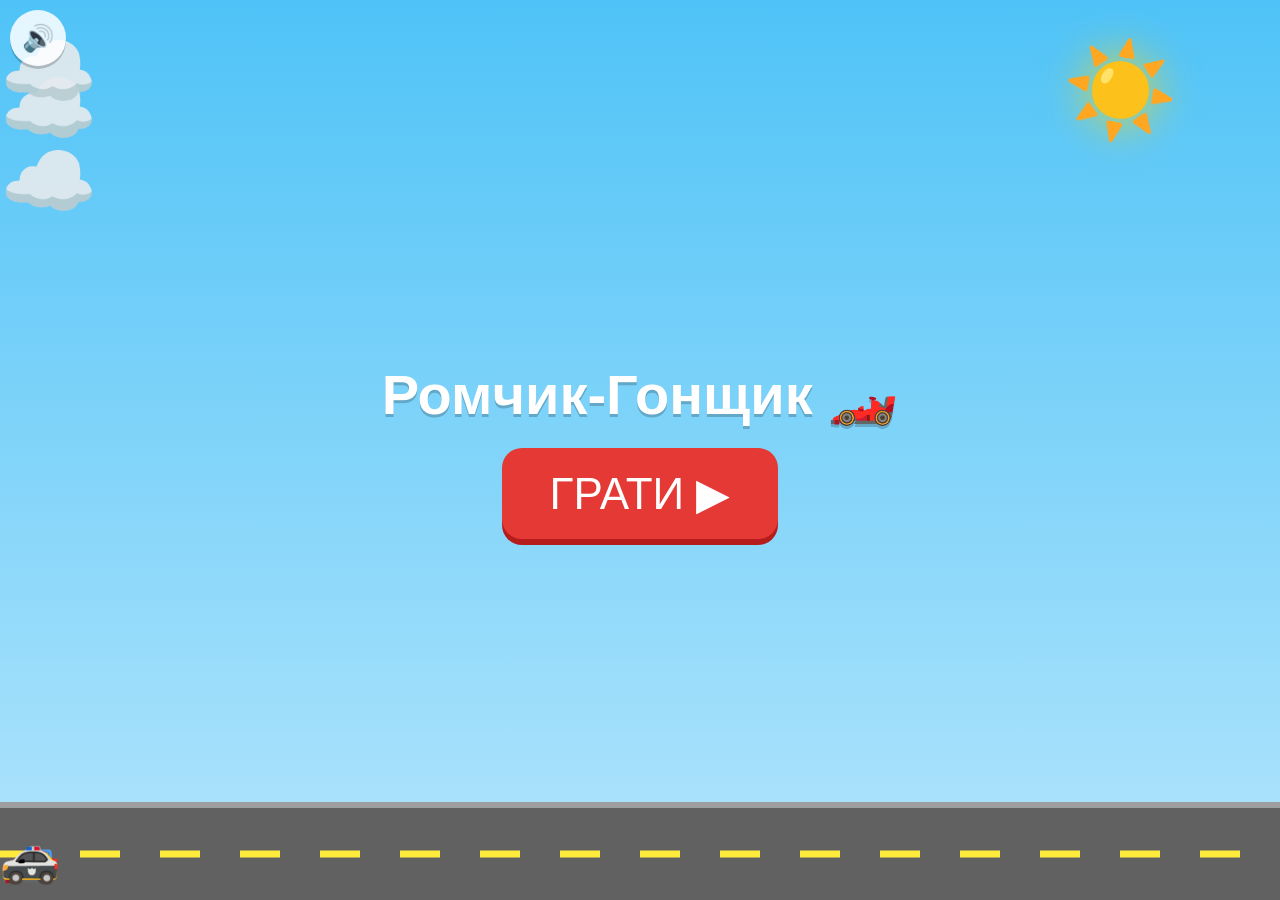
<file: index.html>
<!DOCTYPE html>
<html lang="uk">
<head>
  <meta charset="UTF-8">
  <meta name="viewport" content="width=device-width, initial-scale=1, viewport-fit=cover, user-scalable=no">
  <meta name="theme-color" content="#4FC3F7">
  <meta name="apple-mobile-web-app-capable" content="yes">
  <link rel="manifest" href="manifest.json">
  <link rel="icon" href="icon.svg" type="image/svg+xml">
  <link rel="apple-touch-icon" href="assets/icon-180.png">
  <link rel="stylesheet" href="css/style.css">
  <title>Ромчик-Гонщик 🏎️</title>
</head>
<body>
  <canvas id="game"></canvas>
  <div id="ui"></div>
  <script src="js/utils.js"></script>
  <script src="js/learning.js"></script>
  <script src="js/audio.js"></script>
  <script src="js/sprites.js"></script>
  <script src="js/road.js"></script>
  <script src="js/tracks.js"></script>
  <script src="js/race.js"></script>
  <script src="js/events.js"></script>
  <script src="js/screens.js"></script>
  <script src="js/main.js"></script>
</body>
</html>
</file>
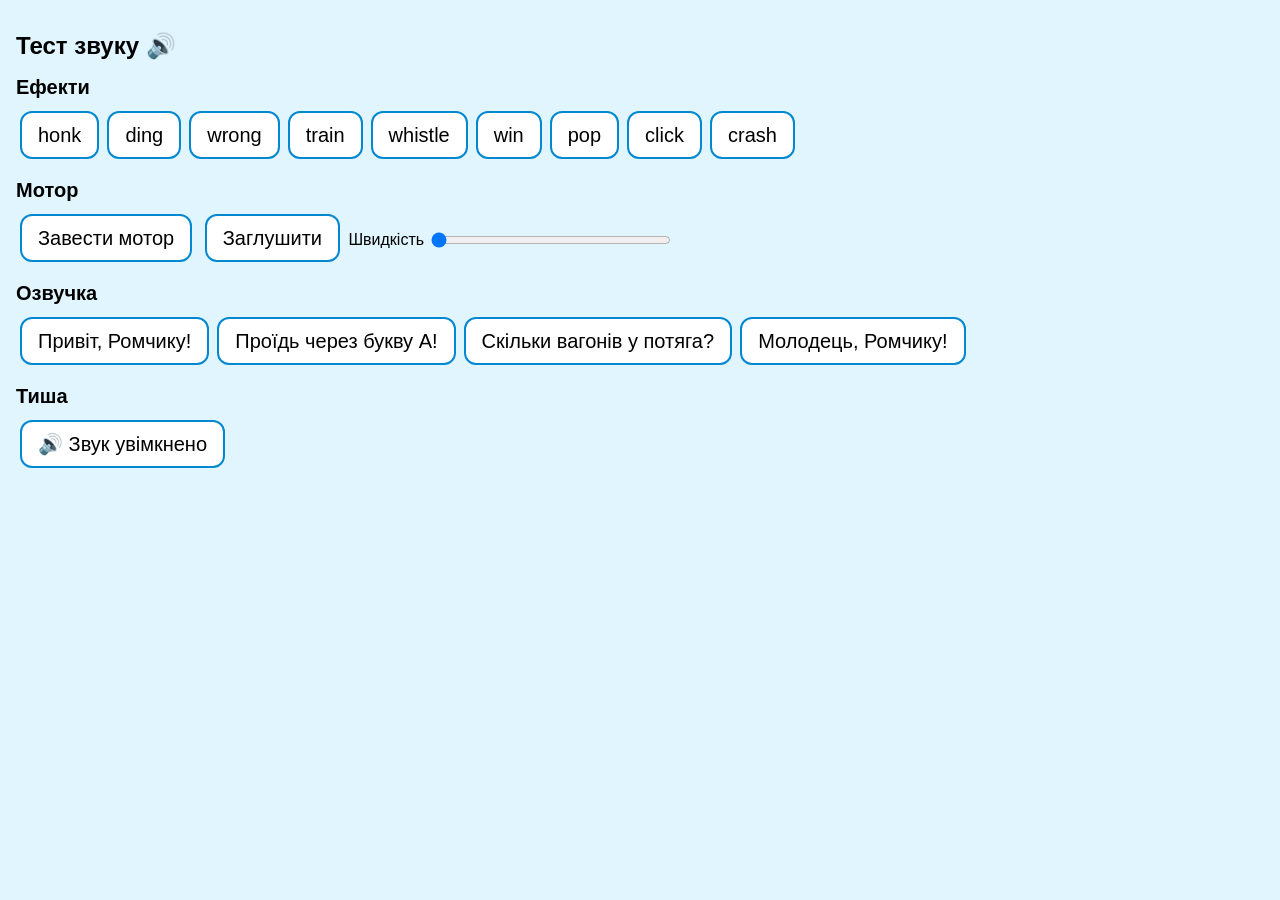
<file: tools/audio-test.html>
<!DOCTYPE html>
<html lang="uk">
<head>
  <meta charset="utf-8">
  <meta name="viewport" content="width=device-width, initial-scale=1">
  <title>Тест звуку — Ромчик-Гонщик</title>
  <style>
    body {
      font-family: "Chalkboard SE","Comic Sans MS",cursive,sans-serif;
      background: #E1F5FE; margin: 0; padding: 16px;
    }
    h1 { font-size: 24px; }
    h2 { font-size: 20px; margin: 16px 0 8px; }
    button {
      font-family: inherit; font-size: 20px; min-height: 48px;
      margin: 4px; padding: 8px 16px; border-radius: 12px;
      border: 2px solid #0288D1; background: #fff; cursor: pointer;
    }
    input[type='range'] { width: 240px; vertical-align: middle; }
  </style>
</head>
<body>
  <h1>Тест звуку 🔊</h1>
  <h2>Ефекти</h2>
  <div id="sfx"></div>
  <h2>Мотор</h2>
  <button id="engine-start">Завести мотор</button>
  <button id="engine-stop">Заглушити</button>
  <label>Швидкість <input id="speed" type="range" min="0" max="1" step="0.01" value="0"></label>
  <h2>Озвучка</h2>
  <div id="phrases"></div>
  <h2>Тиша</h2>
  <button id="mute">🔊 Звук увімкнено</button>
  <script src="../js/audio.js"></script>
  <script>
    (function () {
      'use strict';
      const audio = window.RG.audio;
      const SFX = ['honk', 'ding', 'wrong', 'train', 'whistle', 'win', 'pop', 'click', 'crash'];
      const PHRASES = [
        'Привіт, Ромчику!',
        'Проїдь через букву А!',
        'Скільки вагонів у потяга?',
        'Молодець, Ромчику!'
      ];
      const sfxBox = document.getElementById('sfx');
      SFX.forEach(function (name) {
        const b = document.createElement('button');
        b.textContent = name;
        b.addEventListener('click', function () { audio.init(); audio.sfx(name); });
        sfxBox.appendChild(b);
      });
      const phraseBox = document.getElementById('phrases');
      PHRASES.forEach(function (text) {
        const b = document.createElement('button');
        b.textContent = text;
        b.addEventListener('click', function () { audio.init(); audio.speak(text); });
        phraseBox.appendChild(b);
      });
      document.getElementById('engine-start').addEventListener('click', function () {
        audio.init();
        audio.startEngine();
      });
      document.getElementById('engine-stop').addEventListener('click', function () {
        audio.stopEngine();
      });
      document.getElementById('speed').addEventListener('input', function (e) {
        audio.engine(parseFloat(e.target.value));
      });
      const muteBtn = document.getElementById('mute');
      muteBtn.addEventListener('click', function () {
        audio.setMuted(!audio.isMuted());
        muteBtn.textContent = audio.isMuted() ? '🔇 Звук вимкнено' : '🔊 Звук увімкнено';
      });
    })();
  </script>
</body>
</html>
</file>
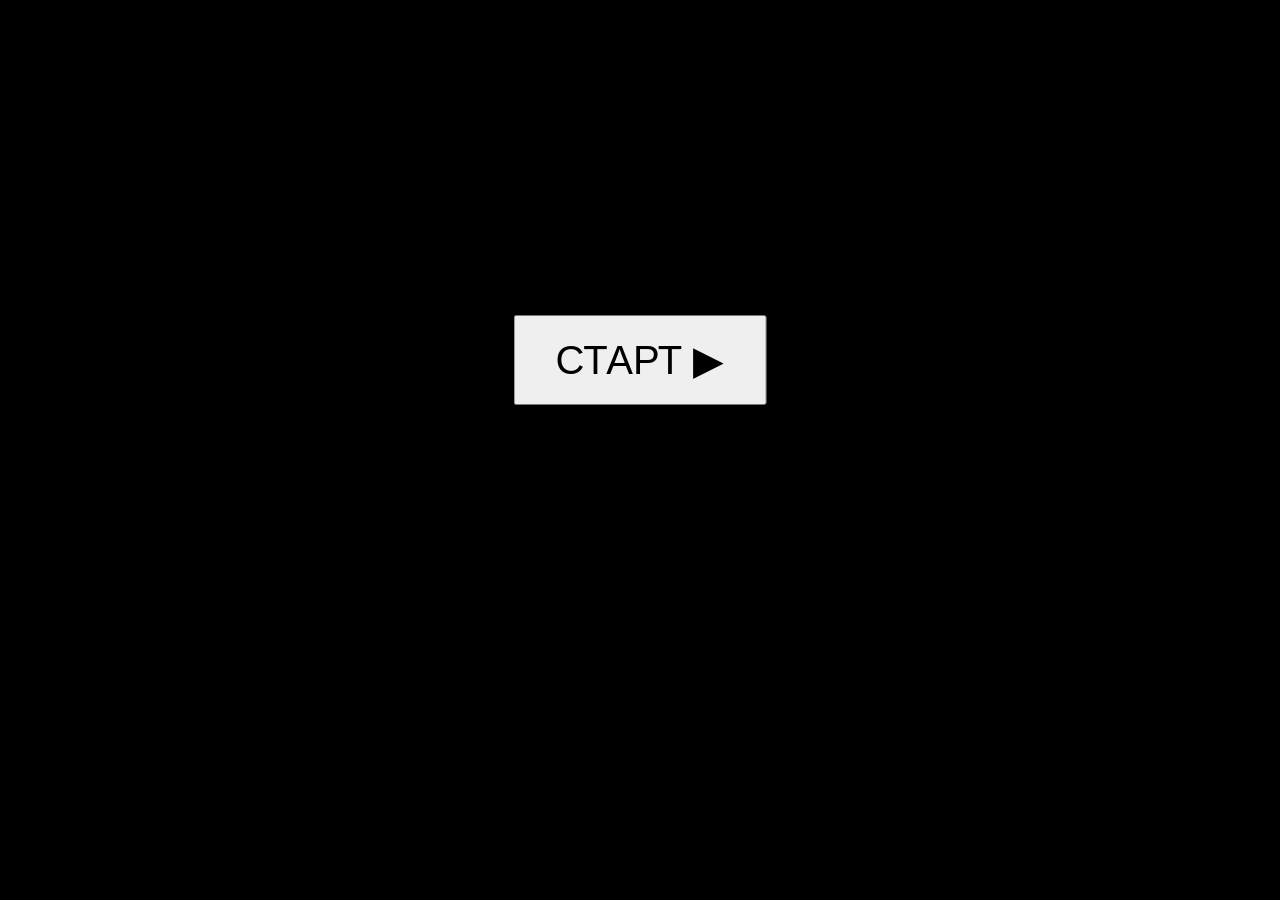
<file: tools/events-test.html>
<!DOCTYPE html>
<html lang="uk">
<head>
  <meta charset="utf-8">
  <title>Тест подій — Ромчик-Гонщик</title>
  <style>
    body { margin: 0; background: #000; font-family: "Chalkboard SE","Comic Sans MS",cursive,sans-serif; }
    canvas { display: block; margin: 0 auto; }
    #start { position: fixed; top: 40%; left: 50%; transform: translate(-50%,-50%);
             font-size: 40px; padding: 20px 40px; }
    #task { display: none; position: fixed; left: 50%; bottom: 20px; transform: translateX(-50%);
            background: #fff; border-radius: 16px; padding: 16px; text-align: center; }
    #task button { font-size: 32px; min-width: 80px; min-height: 64px; margin: 8px; }
    #task p { font-size: 24px; margin: 4px; }
  </style>
</head>
<body>
<canvas id="c" width="900" height="560"></canvas>
<button id="start">СТАРТ ▶</button>
<div id="task"></div>
<script src="../js/utils.js"></script>
<script src="../js/learning.js"></script>
<script src="../js/audio.js"></script>
<script src="../js/sprites.js"></script>
<script src="../js/road.js"></script>
<script src="../js/tracks.js"></script>
<script src="../js/race.js"></script>
<script src="../js/events.js"></script>
<script>
  const canvas = document.getElementById('c');
  const taskDiv = document.getElementById('task');
  const ui = {
    showTask: function (task, cb) {
      taskDiv.style.display = 'block';
      let html = '<p>' + task.prompt + '</p>';
      if (task.visual) {
        html += '<p>' + task.visual.emoji.repeat(task.visual.count);
        if (task.visual.emoji2) html += ' + ' + task.visual.emoji2.repeat(task.visual.count2);
        html += '</p>';
      }
      taskDiv.innerHTML = html;
      task.options.forEach(function (o, i) {
        const b = document.createElement('button');
        b.textContent = o.text;
        b.onclick = function () { cb(i); };
        taskDiv.appendChild(b);
      });
    },
    hideTask: function () { taskDiv.style.display = 'none'; },
    updateHUD: function (d) { document.title = '⭐ ' + d.stars; },
    markWrong: function () {},
    markCorrect: function () {}
  };
  document.getElementById('start').onclick = function () {
    this.style.display = 'none';
    RG.audio.init();
    const S = RG.sprites;
    const r = RG.race.create({
      canvas: canvas,
      trackDef: RG.tracks.TRACKS[0],
      playerChar: S.CHARACTERS[0],
      carDef: S.CAR_TYPES[0],
      opponents: [
        { charDef: S.CHARACTERS[1], carDef: S.CAR_TYPES[1] },
        { charDef: S.CHARACTERS[2], carDef: S.CAR_TYPES[2] },
        { charDef: S.CHARACTERS[3], carDef: S.CAR_TYPES[3] }
      ]
    });
    RG.events.createController(r, RG.learning.createProgress(), ui, Math.random);
    let left = false, right = false;
    addEventListener('keydown', function (e) {
      if (e.key === 'ArrowLeft' || e.key === 'a') left = true;
      if (e.key === 'ArrowRight' || e.key === 'd') right = true;
      r.setKeys(left, right);
    });
    addEventListener('keyup', function (e) {
      if (e.key === 'ArrowLeft' || e.key === 'a') left = false;
      if (e.key === 'ArrowRight' || e.key === 'd') right = false;
      r.setKeys(left, right);
    });
    let last = performance.now();
    function loop(now) {
      r.update(Math.min((now - last) / 1000, 0.05));
      last = now;
      r.draw();
      requestAnimationFrame(loop);
    }
    requestAnimationFrame(loop);
  };
</script>
</body>
</html>
</file>
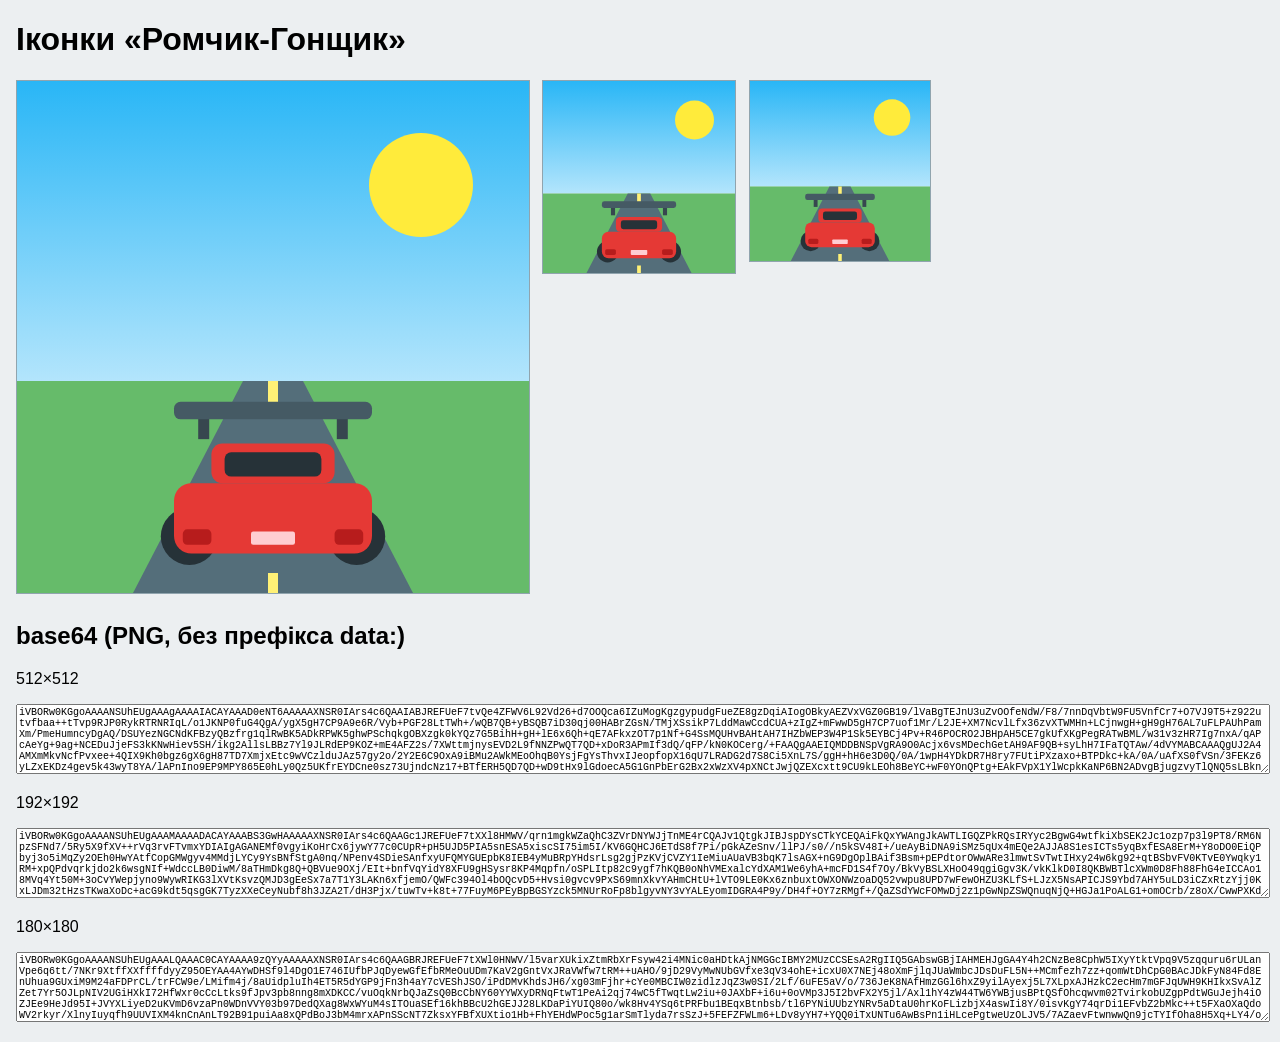
<file: tools/icon-gen.html>
<!DOCTYPE html>
<html lang="uk">
<head>
  <meta charset="utf-8">
  <title>Генератор іконок — Ромчик-Гонщик</title>
  <style>
    body { font-family: 'Chalkboard SE', 'Comic Sans MS', cursive, sans-serif; background: #ECEFF1; margin: 16px; }
    canvas { border: 1px solid #90A4AE; margin: 0 8px 8px 0; vertical-align: top; }
    textarea { width: 100%; height: 64px; font-size: 10px; }
  </style>
</head>
<body>
  <h1>Іконки «Ромчик-Гонщик»</h1>
  <div>
    <canvas id="c512" width="512" height="512"></canvas>
    <canvas id="c192" width="192" height="192"></canvas>
    <canvas id="c180" width="180" height="180"></canvas>
  </div>
  <h2>base64 (PNG, без префікса data:)</h2>
  <p>512×512</p><textarea id="b64-512"></textarea>
  <p>192×192</p><textarea id="b64-192"></textarea>
  <p>180×180</p><textarea id="b64-180"></textarea>
  <script src="../js/utils.js"></script>
  <script src="../js/sprites.js"></script>
  <script>
    (function () {
      'use strict';
      const CAR = { id: 'race', label: 'Червона гоночна', color: '#E53935', accent: '#FFCDD2', shape: 'race' };

      function drawIcon(ctx, size) {
        const s = size / 512;
        const sky = ctx.createLinearGradient(0, 0, 0, 300 * s);
        sky.addColorStop(0, '#29B6F6');
        sky.addColorStop(1, '#B3E5FC');
        ctx.fillStyle = sky;
        ctx.fillRect(0, 0, size, 300 * s);
        ctx.fillStyle = '#FFEB3B';
        ctx.beginPath();
        ctx.arc(404 * s, 104 * s, 52 * s, 0, Math.PI * 2);
        ctx.fill();
        ctx.fillStyle = '#66BB6A';
        ctx.fillRect(0, 300 * s, size, size - 300 * s);
        ctx.fillStyle = '#546E7A';
        ctx.beginPath();
        ctx.moveTo(226 * s, 300 * s);
        ctx.lineTo(286 * s, 300 * s);
        ctx.lineTo(396 * s, size);
        ctx.lineTo(116 * s, size);
        ctx.closePath();
        ctx.fill();
        ctx.strokeStyle = '#FFF176';
        ctx.lineWidth = 10 * s;
        ctx.setLineDash([36 * s, 28 * s]);
        ctx.beginPath();
        ctx.moveTo(256 * s, 300 * s);
        ctx.lineTo(256 * s, size);
        ctx.stroke();
        ctx.setLineDash([]);
        RG.sprites.drawCar(ctx, 256 * s, 484 * s, 220 * s, CAR, {});
      }

      [512, 192, 180].forEach(function (size) {
        const canvas = document.getElementById('c' + size);
        const ctx = canvas.getContext('2d');
        drawIcon(ctx, size);
        const b64 = canvas.toDataURL('image/png').split(',')[1];
        document.getElementById('b64-' + size).textContent = b64;
      });
    })();
  </script>
</body>
</html>
</file>
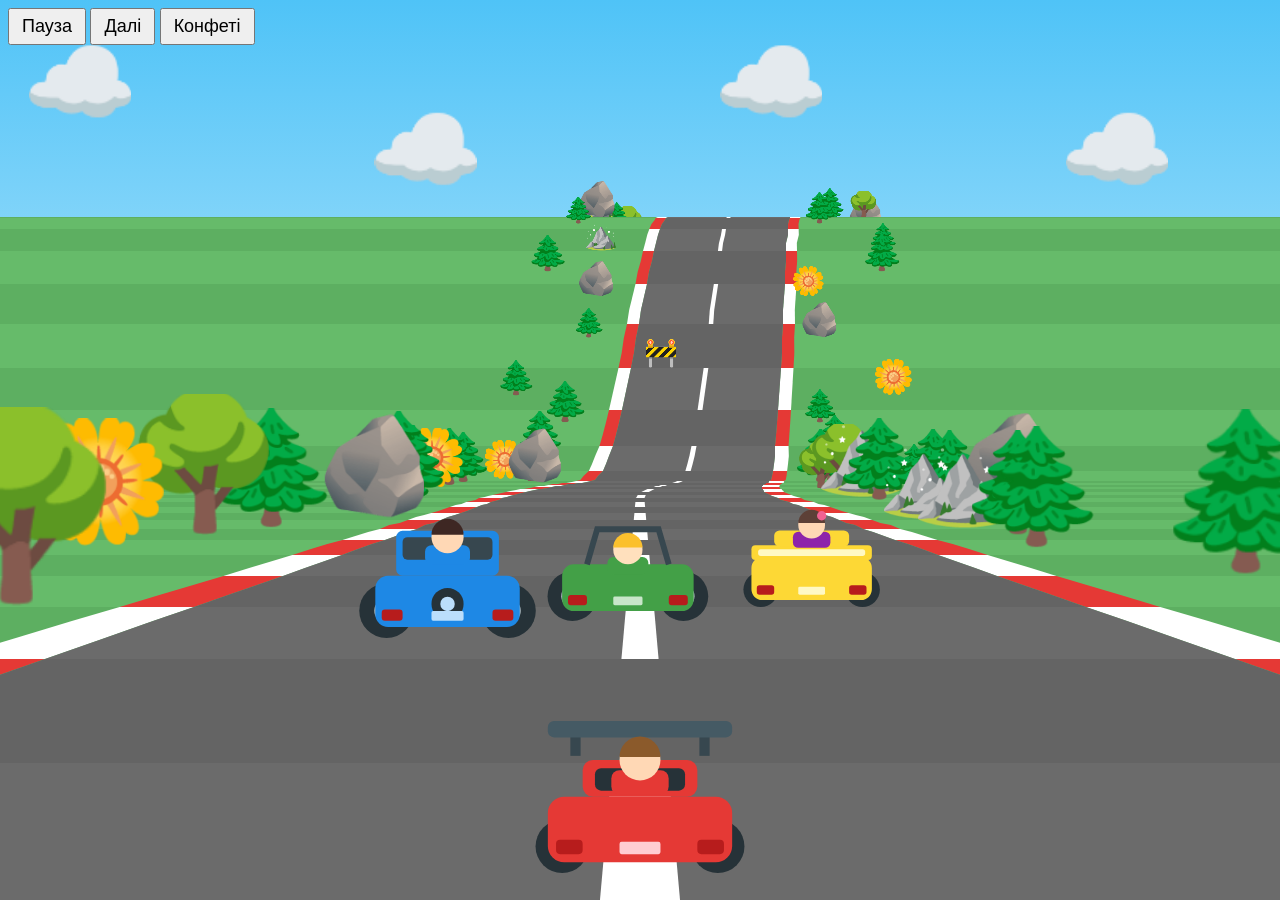
<file: tools/race-test.html>
<!DOCTYPE html>
<html lang="uk">
<head>
<meta charset="utf-8">
<meta name="viewport" content="width=device-width, initial-scale=1">
<title>Тест гонки</title>
<style>
  html, body { margin: 0; height: 100%; overflow: hidden; background: #000; touch-action: none; }
  canvas { display: block; }
  #bar { position: fixed; top: 8px; left: 8px; font-family: "Chalkboard SE","Comic Sans MS",cursive,sans-serif; }
  button { font-size: 18px; padding: 6px 12px; }
</style>
</head>
<body>
<canvas id="game"></canvas>
<div id="bar">
  <button id="pause">Пауза</button>
  <button id="resume">Далі</button>
  <button id="confetti">Конфеті</button>
</div>
<script src="../js/utils.js"></script>
<script src="../js/audio.js"></script>
<script src="../js/sprites.js"></script>
<script src="../js/road.js"></script>
<script src="../js/tracks.js"></script>
<script src="../js/race.js"></script>
<script>
(function () {
  'use strict';
  const RG = window.RG;
  const canvas = document.getElementById('game');
  function resize() {
    canvas.width = window.innerWidth;
    canvas.height = window.innerHeight;
  }
  window.addEventListener('resize', resize);
  resize();
  const chars = RG.sprites.CHARACTERS;
  const cars = RG.sprites.CAR_TYPES;
  const r = RG.race.create({
    canvas: canvas,
    trackDef: RG.tracks.TRACKS[0],
    playerChar: chars[0],
    carDef: cars[0],
    opponents: [
      { charDef: chars[1], carDef: cars[1] },
      { charDef: chars[2], carDef: cars[2] },
      { charDef: chars[3], carDef: cars[3] }
    ]
  });
  r.onFinish = function () { r.confetti(); };
  document.getElementById('pause').onclick = function () { r.pause(); };
  document.getElementById('resume').onclick = function () { r.resume(); };
  document.getElementById('confetti').onclick = function () { r.confetti(); };
  canvas.addEventListener('pointerdown', function (e) { r.setPointerX(e.clientX / window.innerWidth); });
  canvas.addEventListener('pointermove', function (e) { if (e.buttons) r.setPointerX(e.clientX / window.innerWidth); });
  canvas.addEventListener('pointerup', function () { r.setPointerX(null); });
  const keys = {};
  function sync() {
    r.setKeys(!!(keys.ArrowLeft || keys.a || keys.A), !!(keys.ArrowRight || keys.d || keys.D));
  }
  window.addEventListener('keydown', function (e) { keys[e.key] = true; sync(); });
  window.addEventListener('keyup', function (e) { keys[e.key] = false; sync(); });
  let last = performance.now();
  function frame(now) {
    const dt = Math.min(0.05, (now - last) / 1000);
    last = now;
    r.update(dt);
    r.draw();
    requestAnimationFrame(frame);
  }
  requestAnimationFrame(frame);
})();
</script>
</body>
</html>
</file>
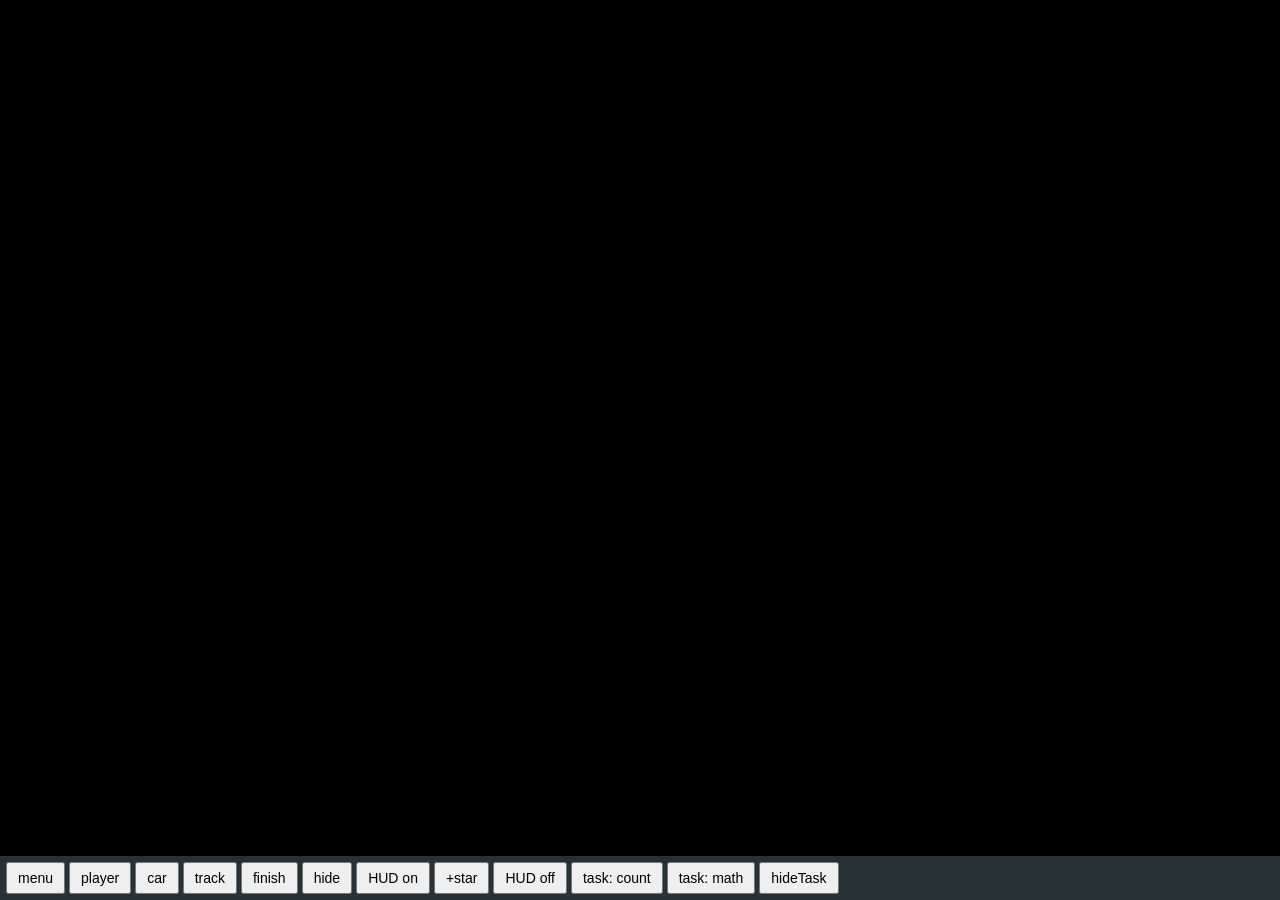
<file: tools/screens-test.html>
<!DOCTYPE html>
<html lang="uk">
<head>
<meta charset="utf-8">
<meta name="viewport" content="width=device-width, initial-scale=1">
<title>Тест екранів — Ромчик-Гонщик</title>
<link rel="stylesheet" href="../css/style.css">
<style>
  #bar { position: fixed; bottom: 0; left: 0; right: 0; z-index: 10; display: flex;
         flex-wrap: wrap; gap: 4px; padding: 6px; background: #263238; }
  #bar button { font-size: 14px; padding: 6px 10px; }
</style>
</head>
<body>
<canvas id="game"></canvas>
<div id="ui"></div>
<div id="bar">
  <button onclick="RG.screens.show('menu')">menu</button>
  <button onclick="RG.screens.show('player')">player</button>
  <button onclick="RG.screens.show('car')">car</button>
  <button onclick="RG.screens.show('track')">track</button>
  <button onclick="showFinish()">finish</button>
  <button onclick="RG.screens.hide()">hide</button>
  <button onclick="hudOn()">HUD on</button>
  <button onclick="RG.screens.updateHUD({stars: ++stars})">+star</button>
  <button onclick="RG.screens.hideHUD()">HUD off</button>
  <button onclick="showCount()">task: count</button>
  <button onclick="showMath()">task: math</button>
  <button onclick="RG.screens.hideTask()">hideTask</button>
</div>
<script src="../js/utils.js"></script>
<script src="../js/audio.js"></script>
<script src="../js/sprites.js"></script>
<script src="../js/road.js"></script>
<script src="../js/tracks.js"></script>
<script src="../js/screens.js"></script>
<script>
  let stars = 0;
  function log(msg) { console.log('[screens-test] ' + msg); }
  document.body.addEventListener('pointerdown', function () { RG.audio.init(); }, { once: true });
  RG.screens.init({
    onPlay: function () { log('onPlay'); },
    onPlayerPicked: function (ch) { log('onPlayerPicked: ' + ch.name); },
    onCarPicked: function (car) { log('onCarPicked: ' + car.label); },
    onTrackPicked: function (tr) { log('onTrackPicked: ' + tr.name); },
    onAgain: function () { log('onAgain'); },
    onOtherTrack: function () { log('onOtherTrack'); },
    onHome: function () { log('onHome'); },
    onMuteToggle: function () { RG.audio.setMuted(!RG.audio.isMuted()); log('onMuteToggle'); }
  });
  function hudOn() { RG.screens.showHUD(); RG.screens.updateHUD({ stars: stars }); }
  function showFinish() {
    RG.screens.show('finish', {
      stars: 7,
      sticker: { id: 'demo', emoji: '🏎️', label: 'Гоночна машинка' },
      charName: 'Ромчик'
    });
  }
  function showCount() {
    RG.screens.showTask({
      kind: 'count', skill: 'numbers',
      prompt: 'Скільки вагонів у потяга?', say: 'Скільки вагонів у потяга?',
      visual: { emoji: '🚃', count: 4 },
      options: [{ text: 3, correct: false }, { text: 4, correct: true }, { text: 5, correct: false }]
    }, function (i) {
      log('answer: ' + i);
      if (i === 1) { RG.screens.markCorrect(1); }
      else { RG.screens.markWrong(i); RG.screens.markCorrect(1); }
    });
  }
  function showMath() {
    RG.screens.showTask({
      kind: 'math', skill: 'math',
      prompt: '2 + 1 = ?', say: 'Скільки буде 2 плюс 1?',
      visual: { emoji: '🚗', count: 2, emoji2: '🚙', count2: 1 },
      options: [{ text: 2, correct: false }, { text: 3, correct: true }, { text: 4, correct: false }]
    }, function (i) { log('answer: ' + i); });
  }
</script>
</body>
</html>
</file>
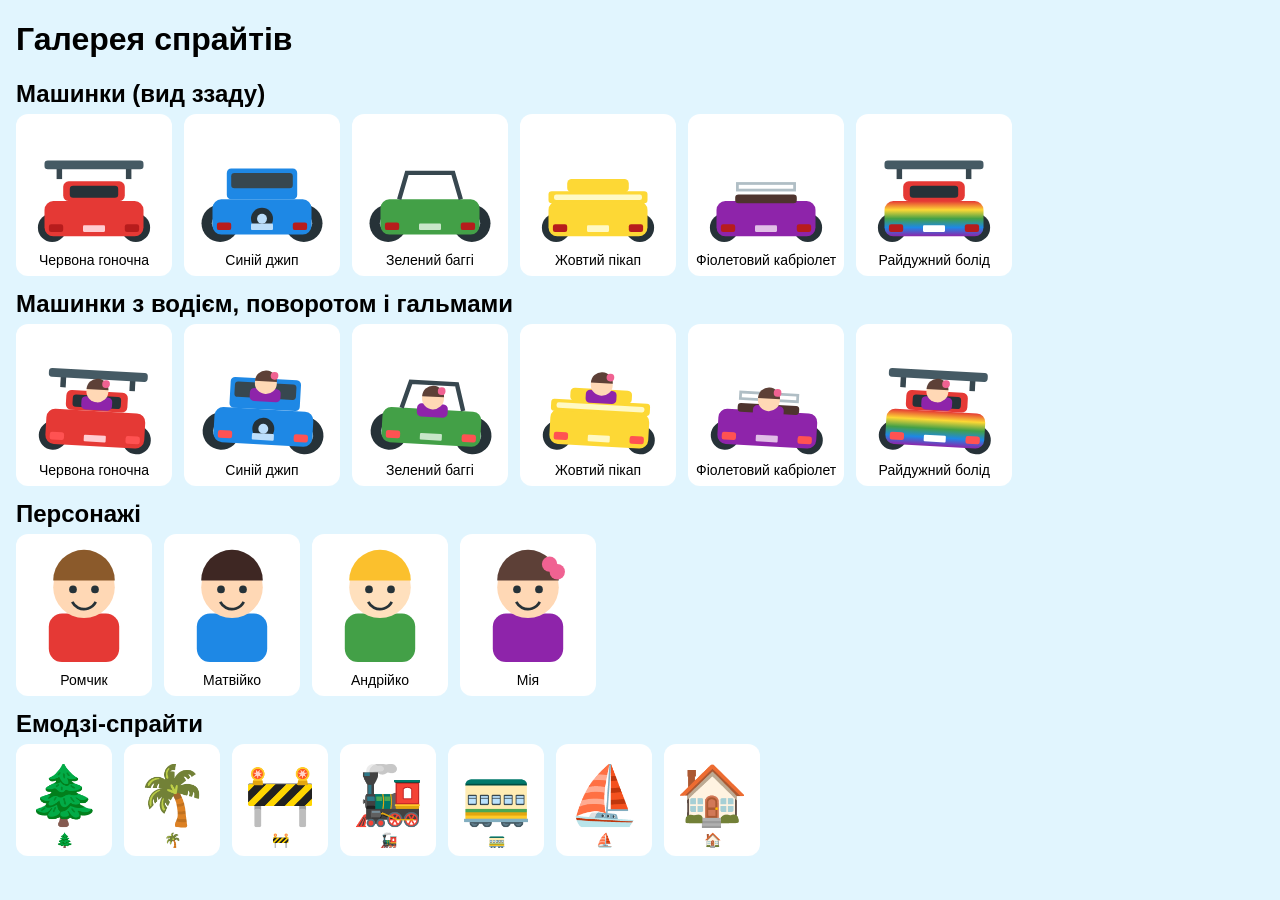
<file: tools/sprites-test.html>
<!DOCTYPE html>
<html lang="uk">
<head>
<meta charset="utf-8">
<title>Галерея спрайтів — Ромчик-Гонщик</title>
<style>
  body { font-family: "Chalkboard SE","Comic Sans MS",cursive,sans-serif; background: #E1F5FE; margin: 16px; }
  h2 { margin: 14px 0 6px; }
  .row { display: flex; flex-wrap: wrap; gap: 12px; }
  .cell { background: #fff; border-radius: 12px; padding: 8px; text-align: center; }
  .cell div { font-size: 14px; }
  canvas { display: block; margin: 0 auto; }
</style>
</head>
<body>
<h1>Галерея спрайтів</h1>
<h2>Машинки (вид ззаду)</h2>
<div class="row" id="cars"></div>
<h2>Машинки з водієм, поворотом і гальмами</h2>
<div class="row" id="carsOpts"></div>
<h2>Персонажі</h2>
<div class="row" id="chars"></div>
<h2>Емодзі-спрайти</h2>
<div class="row" id="emojis"></div>
<script src="../js/sprites.js"></script>
<script>
  const sprites = RG.sprites;
  function cell(parentId, label, w, h, draw) {
    const box = document.createElement('div');
    box.className = 'cell';
    const c = document.createElement('canvas');
    c.width = w;
    c.height = h;
    draw(c.getContext('2d'));
    const cap = document.createElement('div');
    cap.textContent = label;
    box.appendChild(c);
    box.appendChild(cap);
    document.getElementById(parentId).appendChild(box);
  }
  sprites.CAR_TYPES.forEach(function (car) {
    cell('cars', car.label, 140, 130, function (ctx) {
      sprites.drawCar(ctx, 70, 120, 110, car);
    });
    cell('carsOpts', car.label, 140, 130, function (ctx) {
      sprites.drawCar(ctx, 70, 120, 110, car, { steer: 0.7, driver: sprites.CHARACTERS[3], brake: true });
    });
  });
  sprites.CHARACTERS.forEach(function (ch) {
    cell('chars', ch.name, 120, 130, function (ctx) {
      sprites.drawCharacter(ctx, 60, 10, 110, ch);
    });
  });
  ['🌲', '🌴', '🚧', '🚂', '🚃', '⛵', '🏠'].forEach(function (e) {
    cell('emojis', e, 80, 80, function (ctx) {
      sprites.drawSprite(ctx, sprites.emoji(e, 64), 40, 76, 64);
    });
  });
</script>
</body>
</html>
</file>
<file: css/style.css>
html, body {
  margin: 0;
  height: 100%;
  overflow: hidden;
  touch-action: none;
  background: #000;
  font-family: "Chalkboard SE", "Comic Sans MS", cursive, sans-serif;
}

#game {
  display: block;
  width: 100%;
  height: 100%;
}

#ui {
  position: absolute;
  inset: 0;
  pointer-events: none;
}

#ui > * {
  pointer-events: auto;
}

/* === UI-екрани (Task 9) === */
#ui { font-family: 'Chalkboard SE', 'Comic Sans MS', cursive, sans-serif; }
#ui .screen {
  position: absolute; inset: 0; display: flex; flex-direction: column;
  align-items: center; justify-content: center; gap: 20px; padding: 16px;
  box-sizing: border-box; text-align: center; overflow: hidden;
  pointer-events: auto; background: linear-gradient(#4FC3F7, #B3E5FC);
  animation: screen-in 0.35s ease-out;
}
#ui .title { margin: 0; color: #fff; font-size: clamp(28px, 6vw, 56px); text-shadow: 0 3px 0 rgba(0, 0, 0, 0.2); }
#ui .btn {
  min-height: 64px; padding: 12px 32px; font-size: 32px; font-family: inherit;
  color: #fff; background: #43A047; border: none; border-radius: 20px;
  box-shadow: 0 6px 0 #2E7D32; cursor: pointer; pointer-events: auto;
}
#ui .btn:active { transform: translateY(4px); box-shadow: 0 2px 0 #2E7D32; }
#ui .btn-big { font-size: 44px; padding: 20px 48px; background: #E53935; box-shadow: 0 6px 0 #B71C1C; }
#ui .btn-big:active { box-shadow: 0 2px 0 #B71C1C; }
#ui .btn-small { min-height: 56px; font-size: 28px; padding: 8px 20px; background: #1E88E5; box-shadow: 0 5px 0 #1565C0; }
#ui .btn-small:active { box-shadow: 0 2px 0 #1565C0; }
#ui .hidden { display: none; }
#ui .btn-row { display: flex; gap: 16px; flex-wrap: wrap; justify-content: center; }
#ui .cards { display: flex; flex-wrap: wrap; justify-content: center; gap: 16px; max-width: 92vw; }
#ui .card {
  display: flex; flex-direction: column; align-items: center; gap: 6px;
  padding: 10px; min-width: 130px; min-height: 64px; background: #fff;
  border: 4px solid transparent; border-radius: 20px; font-family: inherit;
  cursor: pointer; pointer-events: auto; box-shadow: 0 4px 8px rgba(0, 0, 0, 0.15);
}
#ui .card.selected { border-color: #FDD835; transform: scale(1.06); }
#ui .card-label { font-size: 20px; color: #37474F; }
#ui .card-emoji { font-size: 64px; line-height: 1; }
#ui .card-track canvas { border-radius: 12px; display: block; }
/* HUD */
#ui .hud { position: absolute; inset: 0; pointer-events: none; }
#ui .hud-stars {
  position: absolute; top: 10px; left: 50%; transform: translateX(-50%);
  font-size: 28px; color: #fff; text-shadow: 0 2px 0 rgba(0, 0, 0, 0.3);
}
#ui .btn-corner {
  position: absolute; min-height: 56px; width: 56px; height: 56px; padding: 0;
  font-size: 26px; border-radius: 50%; background: rgba(255, 255, 255, 0.85);
  box-shadow: 0 3px 0 rgba(0, 0, 0, 0.2);
}
#ui .btn-corner:active { transform: translateY(2px); box-shadow: 0 1px 0 rgba(0, 0, 0, 0.2); }
#ui .hud .btn-mute { top: 10px; left: 10px; }
#ui .hud .btn-home { top: 10px; right: 10px; }
#ui .screen .btn-corner.btn-mute { top: 10px; left: 10px; }
/* Оверлей завдань */
#ui .task {
  position: absolute; inset: 0; display: flex; align-items: flex-end; justify-content: center;
  pointer-events: auto; background: rgba(0, 0, 0, 0.3); animation: screen-in 0.25s ease-out;
}
#ui .task-box {
  display: flex; flex-direction: column; gap: 16px; align-items: center;
  background: #FFF8E1; border-radius: 24px; padding: 24px; max-width: 92vw;
  margin-bottom: 5vh; box-shadow: 0 10px 30px rgba(0, 0, 0, 0.3);
}
#ui .task-prompt { font-size: 34px; color: #37474F; }
#ui .task-visual { display: flex; align-items: center; justify-content: center; gap: 8px; flex-wrap: wrap; }
#ui .task-emoji { font-size: 40px; }
#ui .task-plus { font-size: 40px; color: #37474F; margin: 0 8px; }
#ui .task-options { display: flex; gap: 16px; flex-wrap: wrap; justify-content: center; }
#ui .task-option { min-width: 96px; background: #1E88E5; box-shadow: 0 6px 0 #1565C0; }
#ui .task-option:active { box-shadow: 0 2px 0 #1565C0; }
/* Фініш */
#ui .screen-finish { background: linear-gradient(#7E57C2, #4FC3F7); }
#ui .trophy { font-size: 110px; line-height: 1; animation: trophy-pop 0.6s ease-out; }
#ui .finish-stars { font-size: 40px; color: #fff; text-shadow: 0 2px 0 rgba(0, 0, 0, 0.3); }
#ui .sticker {
  background: #fff; border-radius: 20px; padding: 12px 24px;
  box-shadow: 0 4px 10px rgba(0, 0, 0, 0.2); animation: screen-in 0.5s ease-out;
}
#ui .sticker-emoji { font-size: 64px; }
#ui .sticker-label { font-size: 22px; color: #E53935; font-weight: bold; }
#ui .sticker-name { font-size: 20px; color: #37474F; }
#ui .confetti { position: absolute; inset: 0; pointer-events: none; overflow: hidden; }
#ui .confetti-piece { position: absolute; top: -16px; width: 12px; height: 12px; border-radius: 3px; animation: confetti-fall linear infinite; }
/* Анімації */
@keyframes screen-in { from { opacity: 0; transform: scale(0.96); } to { opacity: 1; transform: scale(1); } }
@keyframes shake { 0%, 100% { transform: translateX(0); } 20%, 60% { transform: translateX(-10px); } 40%, 80% { transform: translateX(10px); } }
#ui .shake { animation: shake 0.4s ease-in-out; }
@keyframes pulse { 0%, 100% { transform: scale(1); } 50% { transform: scale(1.12); } }
#ui .pulse { animation: pulse 0.8s ease-in-out infinite; background: #43A047; box-shadow: 0 6px 0 #2E7D32; }
@keyframes trophy-pop { from { transform: scale(0); } 60% { transform: scale(1.2); } to { transform: scale(1); } }
@keyframes confetti-fall { to { transform: translateY(110vh) rotate(720deg); } }

/* === Банер підказки воріт (питання поверх гонки) === */
#ui .hud-prompt {
  position: absolute; top: 74px; left: 50%; transform: translateX(-50%);
  background: #FFF8E1; color: #263238; text-align: center;
  font-size: clamp(22px, 4.5vw, 34px); padding: 10px 26px; border-radius: 18px;
  box-shadow: 0 4px 14px rgba(0, 0, 0, 0.3); pointer-events: none; max-width: 90vw;
  animation: screen-in 0.25s ease-out;
}

/* === Декор екранів: небо, сонце, хмаринки, дорога з машинками === */
#ui .menu-hero {
  position: relative; z-index: 2; display: flex; flex-direction: column;
  align-items: center; gap: 20px; max-width: 96vw;
}
#ui .scene-sky { position: absolute; top: 0; left: 0; right: 0; height: 58%; pointer-events: none; overflow: hidden; z-index: 0; }
#ui .scene-sun {
  position: absolute; top: 7%; right: 8%; font-size: clamp(48px, 10vw, 92px);
  filter: drop-shadow(0 0 18px rgba(255, 214, 0, 0.6)); animation: sun-pulse 4s ease-in-out infinite;
}
#ui .scene-cloud { position: absolute; font-size: clamp(40px, 8vw, 78px); opacity: 0.92; }
#ui .scene-cloud-1 { top: 12%; animation: drift 26s linear infinite; }
#ui .scene-cloud-2 { top: 26%; animation: drift 34s linear infinite; animation-delay: -12s; }
#ui .scene-cloud-3 { top: 5%; animation: drift 44s linear infinite; animation-delay: -28s; }
#ui .scene-road {
  position: absolute; bottom: 0; left: 0; right: 0; height: 92px; z-index: 1;
  background: #616161; border-top: 6px solid #9E9E9E; pointer-events: none; overflow: hidden;
}
#ui .scene-dash {
  position: absolute; top: 50%; left: 0; right: 0; height: 7px; transform: translateY(-50%);
  background: repeating-linear-gradient(to right, #FFEB3B 0 40px, transparent 40px 80px);
}
#ui .scene-cars { position: absolute; inset: 0; pointer-events: none; }
#ui .scene-car { position: absolute; bottom: 14px; font-size: clamp(34px, 7vw, 48px); animation: drive linear infinite; }
#ui .scene-car-0 { animation-duration: 7s; animation-delay: -1s; }
#ui .scene-car-1 { animation-duration: 10s; animation-delay: -5s; }
#ui .scene-car-2 { animation-duration: 8.5s; animation-delay: -3s; }
#ui .scene-car-3 { animation-duration: 12s; animation-delay: -8s; }
#ui .scene-car-4 { animation-duration: 9.5s; animation-delay: -6s; }
#ui .title-bounce { animation: title-bounce 2.2s ease-in-out infinite; }
@keyframes drift { from { transform: translateX(-20vw); } to { transform: translateX(120vw); } }
@keyframes drive { from { transform: translateX(-15vw) scaleX(-1); } to { transform: translateX(115vw) scaleX(-1); } }
@keyframes sun-pulse { 0%, 100% { transform: scale(1); } 50% { transform: scale(1.08); } }
@keyframes title-bounce { 0%, 100% { transform: translateY(0) rotate(-1deg); } 50% { transform: translateY(-8px) rotate(1deg); } }
</file>
